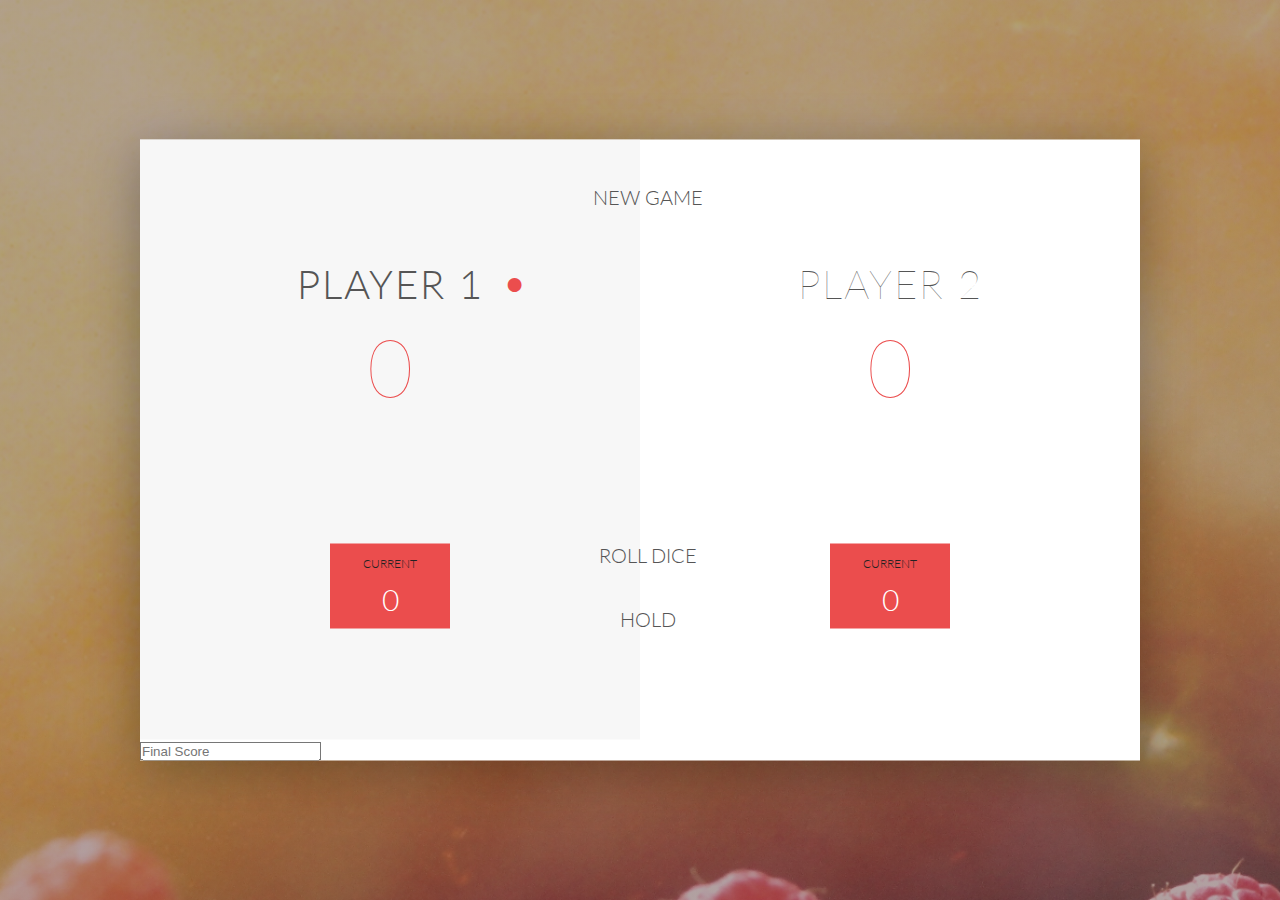
<file: 1. Pig Game/index.html>
<!DOCTYPE html>
<html lang="en">
    <head>
        <meta charset="UTF-8">
        <link href="https://fonts.googleapis.com/css?family=Lato:100,300,600" rel="stylesheet" type="text/css">
        <link href="http://code.ionicframework.com/ionicons/2.0.1/css/ionicons.min.css" rel="stylesheet" type="text/css">
        <link type="text/css" rel="stylesheet" href="style.css">
        
        <title>Pig Game</title>
    </head>

    <body>
        <div class="wrapper clearfix">
            <div class="player-0-panel active">
                <div class="player-name" id="name-0">Player 1</div>
                <div class="player-score" id="score-0">43</div>
                <div class="player-current-box">
                    <div class="player-current-label">Current</div>
                    <div class="player-current-score" id="current-0">11</div>
                </div>
            </div>
            
            <div class="player-1-panel">
                <div class="player-name" id="name-1">Player 2</div>
                <div class="player-score" id="score-1">72</div>
                <div class="player-current-box">
                    <div class="player-current-label">Current</div>
                    <div class="player-current-score" id="current-1">0</div>
                </div>
            </div>
            
            <button class="btn-new"><i class="ion-ios-plus-outline"></i>New game</button>
            <button class="btn-roll"><i class="ion-ios-loop"></i>Roll dice</button>
            <button class="btn-hold"><i class="ion-ios-download-outline"></i>Hold</button>

            <input type="text" placeholder="Final Score" id="final-score">

            <img src="dice-5.png" alt="Dice" class="dice1">
            <img src="dice-5.png" alt="Dice" class="dice2">

        </div>
        
        <script src="app.js"></script>
    </body>
</html>
</file>
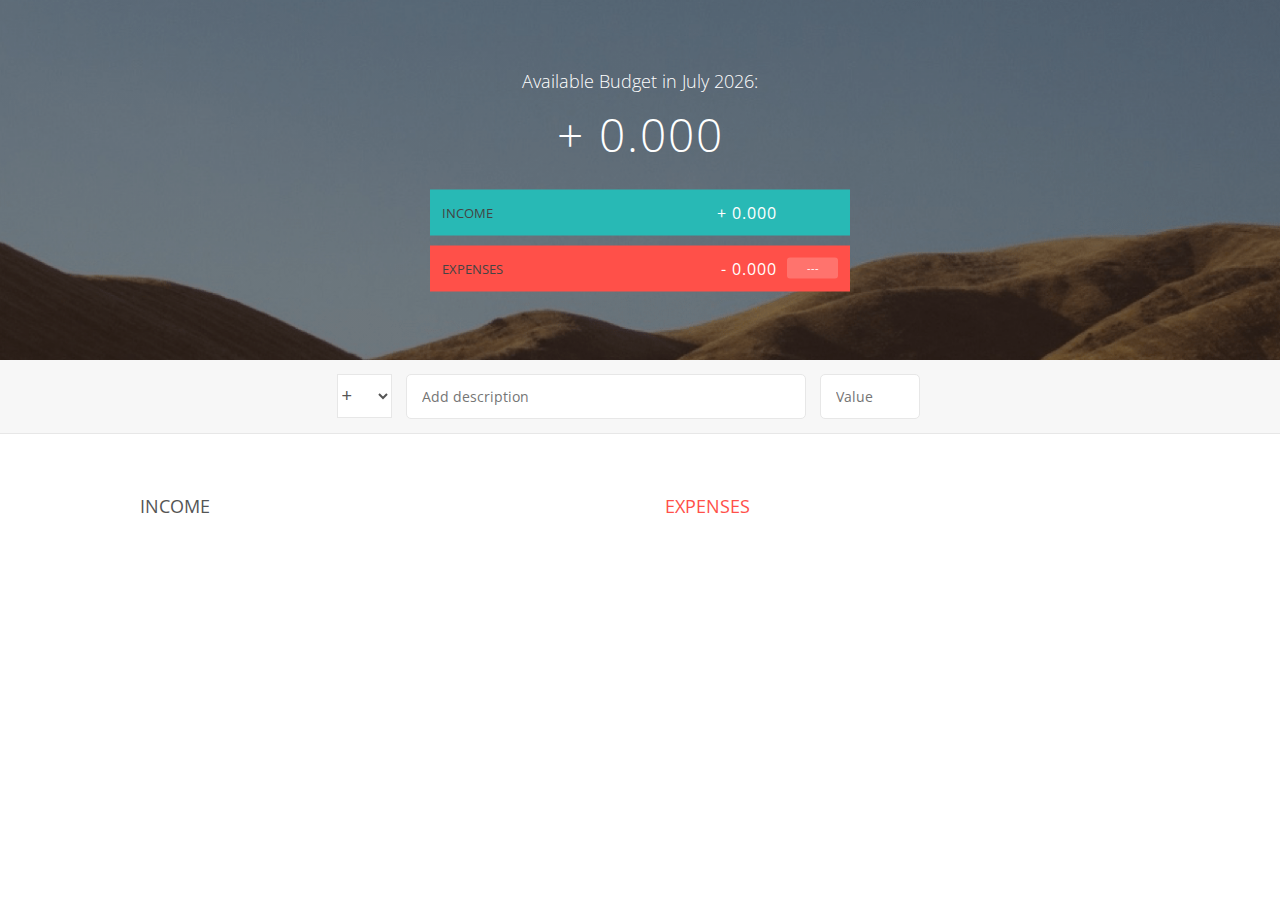
<file: 3. Project/index.html>
<!DOCTYPE html>
<html lang="en">
    <head>
        <meta charset="UTF-8">
        <link href="https://fonts.googleapis.com/css?family=Open+Sans:100,300,400,600" rel="stylesheet" type="text/css">
        <link href="http://code.ionicframework.com/ionicons/2.0.1/css/ionicons.min.css" rel="stylesheet" type="text/css">
        <link type="text/css" rel="stylesheet" href="style.css">
        <title>Budgety</title>
    </head>
    <body>
        
        <div class="top">
            <div class="budget">
                <div class="budget__title">
                    Available Budget in <span class="budget__title--month">%Month%</span>:
                </div>
                
                <div class="budget__value">+ 2,345.64</div>
                
                <div class="budget__income clearfix">
                    <div class="budget__income--text">Income</div>
                    <div class="right">
                        <div class="budget__income--value">+ 4,300.00</div>
                        <div class="budget__income--percentage"></div>
                    </div>
                </div>
                
                <div class="budget__expenses clearfix">
                    <div class="budget__expenses--text">Expenses</div>
                    <div class="right clearfix">
                        <div class="budget__expenses--value">- 1,954.36</div>
                        <div class="budget__expenses--percentage">45%</div>
                    </div>
                </div>
            </div>
        </div>
        
        
        
        <div class="bottom">
            <div class="add">
                <div class="add__container">
                    <label>
                        <select class="add__type">
                            <option value="inc" selected>+</option>
                            <option value="exp">-</option>
                        </select>
                    </label>
                    <label>
                        <input type="text" class="add__description" placeholder="Add description">
                    </label>
                    <label>
                        <input type="number" class="add__value" placeholder="Value">
                    </label>
                    <button class="add__btn"><i class="ion-ios-checkmark-outline"></i></button>
                </div>
            </div>
            
            <div class="container clearfix">
                <div class="income">
                    <h2 class="income__title">Income</h2>
                    
                    <div class="income__list">
                       
                        <!--
                        <div class="item clearfix" id="income-0">
                            <div class="item__description">Salary</div>
                            <div class="right clearfix">
                                <div class="item__value">+ 2,100.00</div>
                                <div class="item__delete">
                                    <button class="item__delete--btn"><i class="ion-ios-close-outline"></i></button>
                                </div>
                            </div>
                        </div>
                        
                        <div class="item clearfix" id="income-1">
                            <div class="item__description">Sold car</div>
                            <div class="right clearfix">
                                <div class="item__value">+ 1,500.00</div>
                                <div class="item__delete">
                                    <button class="item__delete--btn"><i class="ion-ios-close-outline"></i></button>
                                </div>
                            </div>
                        </div>
                        -->
                        
                    </div>
                </div>
                
                
                
                <div class="expenses">
                    <h2 class="expenses__title">Expenses</h2>
                    
                    <div class="expenses__list">
                       
                        <!--
                        <div class="item clearfix" id="expense-0">
                            <div class="item__description">Apartment rent</div>
                            <div class="right clearfix">
                                <div class="item__value">- 900.00</div>
                                <div class="item__percentage">21%</div>
                                <div class="item__delete">
                                    <button class="item__delete--btn"><i class="ion-ios-close-outline"></i></button>
                                </div>
                            </div>
                        </div>

                        <div class="item clearfix" id="expense-1">
                            <div class="item__description">Grocery shopping</div>
                            <div class="right clearfix">
                                <div class="item__value">- 435.28</div>
                                <div class="item__percentage">10%</div>
                                <div class="item__delete">
                                    <button class="item__delete--btn"><i class="ion-ios-close-outline"></i></button>
                                </div>
                            </div>
                        </div>
                        -->
                        
                    </div>
                </div>
            </div>
            
            
        </div>
        
        <script src="app.js"></script>
    </body>
</html>
</file>
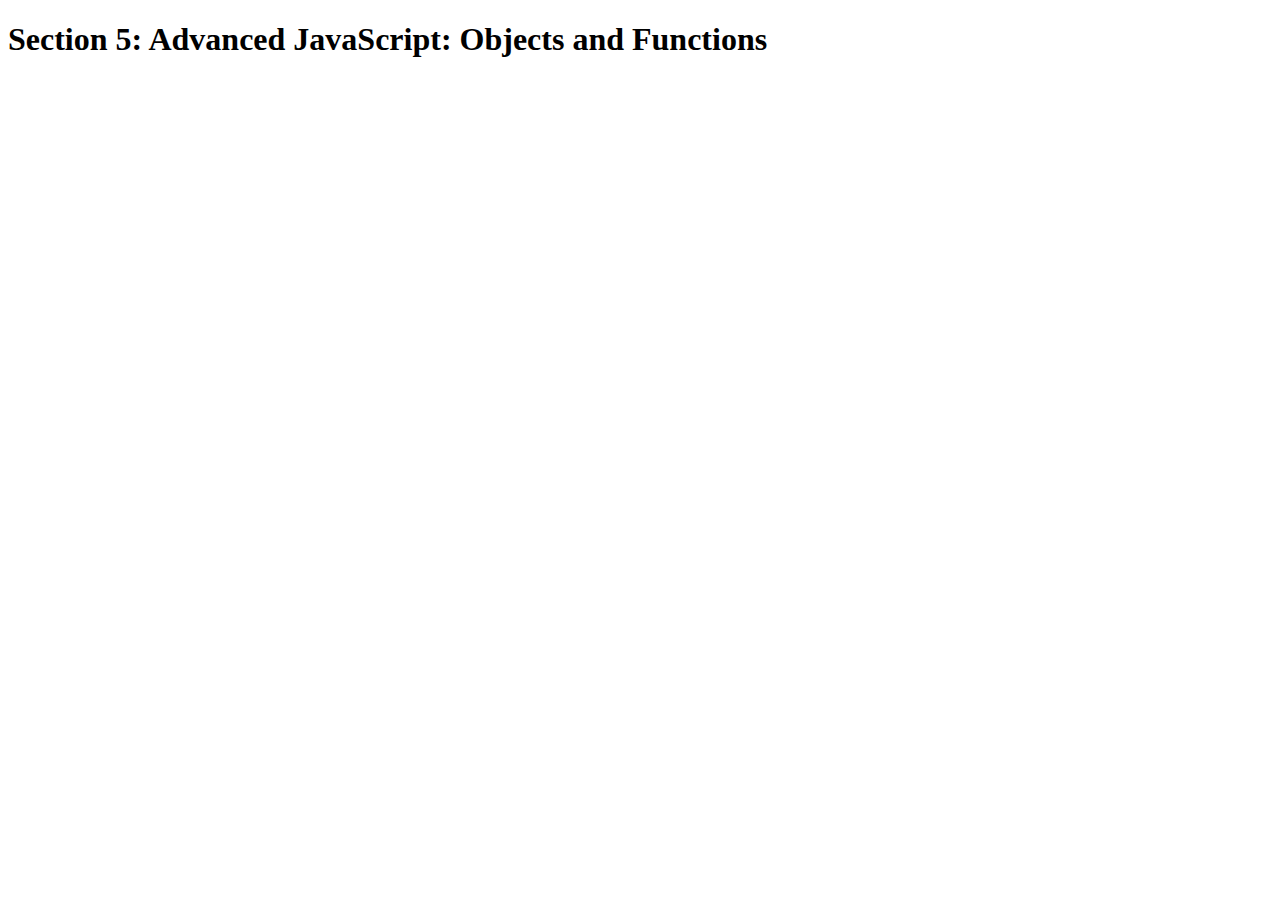
<file: 2. Objects & Functions/1. Function constructors/index.html>
<!DOCTYPE html>
<html lang="en">
    <head>
        <meta charset="UTF-8">
        <title>Section 5: Advanced JavaScript: Objects and Functions</title>
    </head>

    <body>
        <h1>Section 5: Advanced JavaScript: Objects and Functions</h1>
        <script src="script.js"></script>
    </body>
</html>
</file>
<file: 1. Pig Game/style.css>
/**********************************************
*** GENERAL
**********************************************/

* {
    margin: 0;
    padding: 0;
    box-sizing: border-box;

}

.clearfix::after {
    content: "";
    display: table;
    clear: both;
}

body {
    background-image: linear-gradient(rgba(62, 20, 20, 0.4), rgba(62, 20, 20, 0.4)), url(back.jpg);
    background-size: cover;
    background-position: center;
    font-family: Lato;
    font-weight: 300;
    position: relative;
    height: 100vh;
    color: #555;
}

.wrapper {
    width: 1000px;
    position: absolute;
    top: 50%;
    left: 50%;
    transform: translate(-50%, -50%);
    background-color: #fff;
    box-shadow: 0px 10px 50px rgba(0, 0, 0, 0.3);
    overflow: hidden;
}

.player-0-panel,
.player-1-panel {
    width: 50%;
    float: left;
    height: 600px;
    padding: 100px;
}



/**********************************************
*** PLAYERS
**********************************************/

.player-name {
    font-size: 40px;
    text-align: center;
    text-transform: uppercase;
    letter-spacing: 2px;
    font-weight: 100;
    margin-top: 20px;
    margin-bottom: 10px;
    position: relative;
}

.player-score {
    text-align: center;
    font-size: 80px;
    font-weight: 100;
    color: #EB4D4D;
    margin-bottom: 130px;
}

.active { background-color: #f7f7f7; }
.active .player-name { font-weight: 300; }

.active .player-name::after {
    content: "\2022";
    font-size: 47px;
    position: absolute;
    color: #EB4D4D;
    top: -7px;
    right: 10px;

}

.player-current-box {
    background-color: #EB4D4D;
    color: #fff;
    width: 40%;
    margin: 0 auto;
    padding: 12px;
    text-align: center;
}

.player-current-label {
    text-transform: uppercase;
    margin-bottom: 10px;
    font-size: 12px;
    color: #222;
}

.player-current-score {
    font-size: 30px;
}

button {
    position: absolute;
    width: 200px;
    left: 50%;
    transform: translateX(-50%);
    color: #555;
    background: none;
    border: none;
    font-family: Lato;
    font-size: 20px;
    text-transform: uppercase;
    cursor: pointer;
    font-weight: 300;
    transition: background-color 0.3s, color 0.3s;
}

button:hover { font-weight: 600; }
button:hover i { margin-right: 20px; }

button:focus {
    outline: none;
}

i {
    color: #EB4D4D;
    display: inline-block;
    margin-right: 15px;
    font-size: 32px;
    line-height: 1;
    vertical-align: text-top;
    margin-top: -4px;
    transition: margin 0.3s;
}

.btn-new { top: 45px;}
.btn-roll { top: 403px;}
.btn-hold { top: 467px;}

.dice1 {
    position: absolute;
    left: 50%;
    top: 178px;
    transform: translateX(-50%);
    height: 100px;
    box-shadow: 0px 10px 60px rgba(0, 0, 0, 0.10);
}

.dice2 {
    position: absolute;
    left: 50%;
    top: 287px;
    transform: translateX(-50%);
    height: 100px;
    box-shadow: 0px 10px 60px rgba(0, 0, 0, 0.10);
}

.winner { background-color: #f7f7f7; }
.winner .player-name { font-weight: 300; color: #EB4D4D; }
</file>
<file: 3. Project/style.css>
/**********************************************
*** GENERAL
**********************************************/

* {
    margin: 0;
    padding: 0;
    box-sizing: border-box;
}

.clearfix::after {
    content: "";
    display: table;
    clear: both;
}

body {
    color: #555;
    font-family: Open Sans;
    font-size: 16px;
    position: relative;
    height: 100vh;
    font-weight: 400;
}

.right { float: right; }
.red { color: #FF5049 !important; }
.red-focus:focus { border: 1px solid #FF5049 !important; }

/**********************************************
*** TOP PART
**********************************************/

.top {
    height: 40vh;
    background-image: linear-gradient(rgba(0, 0, 0, 0.35), rgba(0, 0, 0, 0.35)), url(back.png);
    background-size: cover;
    background-position: center;
    position: relative;
}

.budget {
    position: absolute;
    width: 420px;
    top: 50%;
    left: 50%;
    transform: translate(-50%, -50%);
    color: #fff;
}

.budget__title {
    font-size: 18px;
    text-align: center;
    margin-bottom: 10px;
    font-weight: 300;
}

.budget__value {
    font-weight: 300;
    font-size: 46px;
    text-align: center;
    margin-bottom: 25px;
    letter-spacing: 2px;
}

.budget__income,
.budget__expenses {
    padding: 12px;
    text-transform: uppercase;
}

.budget__income {
    margin-bottom: 10px;
    background-color: #28B9B5;
}

.budget__expenses {
    background-color: #FF5049;
}

.budget__income--text,
.budget__expenses--text {
    float: left;
    font-size: 13px;
    color: #444;
    margin-top: 2px;
}

.budget__income--value,
.budget__expenses--value {
    letter-spacing: 1px;
    float: left;
}

.budget__income--percentage,
.budget__expenses--percentage {
    float: left;
    width: 51px;
    font-size: 11px;
    padding: 3px 0;
    margin-left: 10px;
}

.budget__expenses--percentage {
    background-color: rgba(255, 255, 255, 0.2);
    text-align: center;
    border-radius: 3px;
}


/**********************************************
*** BOTTOM PART
**********************************************/

/***** FORM *****/
.add {
    padding: 14px;
    border-bottom: 1px solid #e7e7e7;
    background-color: #f7f7f7;
}

.add__container {
    margin: 0 auto;
    text-align: center;
}

.add__type {
    width: 55px;
    border: 1px solid #e7e7e7;
    height: 44px;
    font-size: 18px;
    color: inherit;
    background-color: #fff;
    margin-right: 10px;
    font-weight: 300;
    transition: border 0.3s;
}

.add__description,
.add__value {
    border: 1px solid #e7e7e7;
    background-color: #fff;
    color: inherit;
    font-family: inherit;
    font-size: 14px;
    padding: 12px 15px;
    margin-right: 10px;
    border-radius: 5px;
    transition: border 0.3s;
}

.add__description { width: 400px;}
.add__value { width: 100px;}

.add__btn {
    font-size: 35px;
    background: none;
    border: none;
    color: #28B9B5;
    cursor: pointer;
    display: inline-block;
    vertical-align: middle;
    line-height: 1.1;
    margin-left: 10px;
}

.add__btn:active { transform: translateY(2px); }

.add__type:focus,
.add__description:focus,
.add__value:focus {
    outline: none;
    border: 1px solid #28B9B5;
}

.add__btn:focus { outline: none; }

/***** LISTS *****/
.container {
    width: 1000px;
    margin: 60px auto;
}

.income {
    float: left;
    width: 475px;
    margin-right: 50px;
}

.expenses {
    float: left;
    width: 475px;
}

h2 {
    text-transform: uppercase;
    font-size: 18px;
    font-weight: 400;
    margin-bottom: 15px;
}

.icome__title { color: #28B9B5; }
.expenses__title { color: #FF5049; }

.item {
    padding: 13px;
    border-bottom: 1px solid #e7e7e7;
}

.item:first-child { border-top: 1px solid #e7e7e7; }
.item:nth-child(even) { background-color: #f7f7f7; }

.item__description {
    float: left;
}

.item__value {
    float: left;
    transition: transform 0.3s;
}

.item__percentage {
    float: left;
    margin-left: 20px;
    transition: transform 0.3s;
    font-size: 11px;
    background-color: #FFDAD9;
    padding: 3px;
    border-radius: 3px;
    width: 48px;
    text-align: center;
}

.income .item__value,
.income .item__delete--btn {
    color: #28B9B5;
}

.expenses .item__value,
.expenses .item__percentage,
.expenses .item__delete--btn {
    color: #FF5049;
}


.item__delete {
    float: left;
}

.item__delete--btn {
    font-size: 22px;
    background: none;
    border: none;
    cursor: pointer;
    display: inline-block;
    vertical-align: middle;
    line-height: 1;
    display: none;
}

.item__delete--btn:focus { outline: none; }
.item__delete--btn:active { transform: translateY(2px); }

.item:hover .item__delete--btn { display: block; }
.item:hover .item__value { transform: translateX(-20px); }
.item:hover .item__percentage { transform: translateX(-20px); }


.unpaid {
    background-color: #FFDAD9 !important;
    cursor: pointer;
    color: #FF5049;

}

.unpaid .item__percentage { box-shadow: 0 2px 6px 0 rgba(0, 0, 0, 0.1); }
.unpaid:hover .item__description { font-weight: 900; }
</file>
